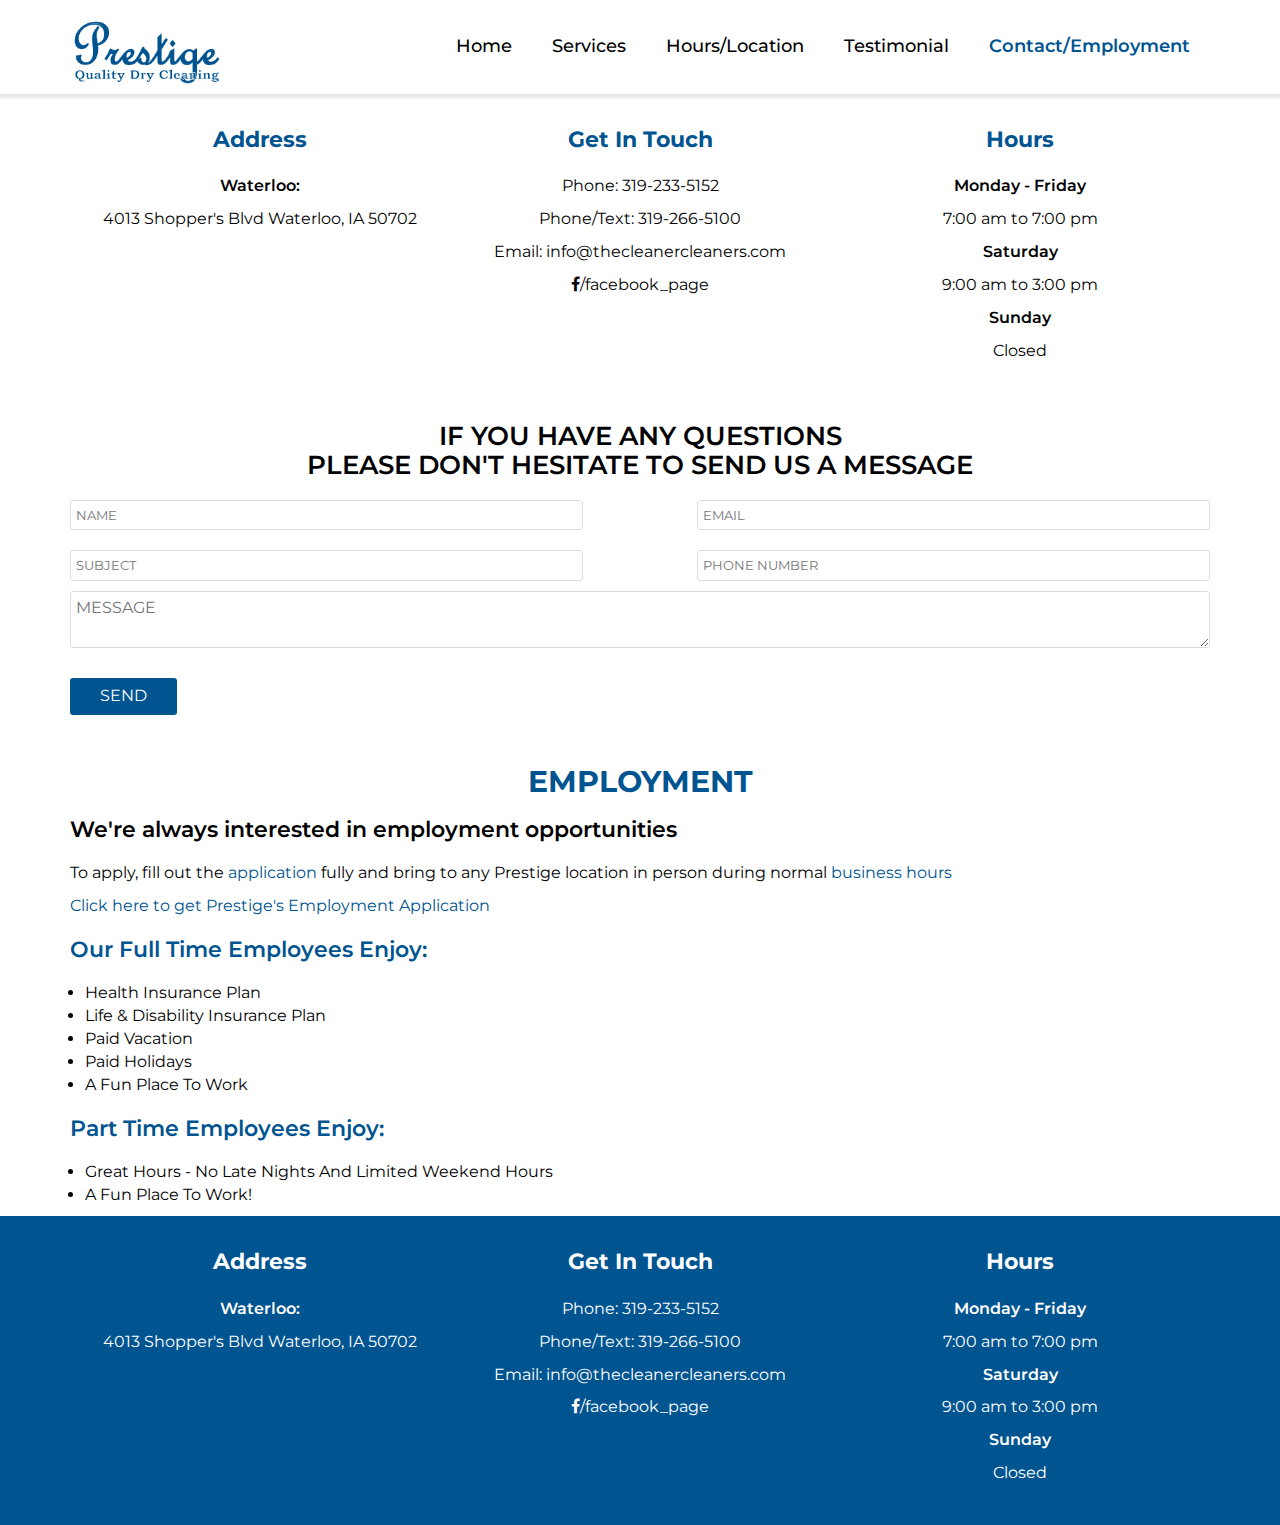
<file: contact.html>
<!DOCTYPE html>
<html lang="en">
<head>
    <meta charset="UTF-8">
    <meta name="viewport" content="width=device-width, initial-scale=1.0">
    <meta http-equiv="X-UA-Compatible" content="ie=edge">
    <title>Home | PrestigeQDC</title>

    <link rel="stylesheet" href="https://maxcdn.bootstrapcdn.com/bootstrap/3.3.7/css/bootstrap.min.css" integrity="sha384-BVYiiSIFeK1dGmJRAkycuHAHRg32OmUcww7on3RYdg4Va+PmSTsz/K68vbdEjh4u" crossorigin="anonymous">
    <link rel="stylesheet" href="https://stackpath.bootstrapcdn.com/font-awesome/4.7.0/css/font-awesome.min.css">
    <link rel="stylesheet" href="css/base_styles/global.css">
    <link rel="stylesheet" href="css/header.css">
    <link rel="stylesheet" href="css/index.css">
    <!--[if IE lt 9]>
        <script src="js/html5shiv.min.js"></script>
        <script src="js/respond.min.js"></script>
    <![endif]-->
</head>
<body>
    
    
    <header>
        <div class="container">
            <div class="custom_wrapper">
                <div class="logo_wrapper">
                    <a href="index.html" class="logo_link">
                        <img src="images/logo_new_modified.png" class="img-responsive" alt="Prestige QDC Logo">
                    </a>
                </div>
                <div class="nav_wrapper">
                    <div class="menu_wrapper">
                        <ul class="menu">
                            <li><a href="index.html">Home</a></li>
                            <li><a href="services.html">Services</a></li>
                            <li><a href="hours.html">Hours/Location</a></li>
                            <li><a href="testimonial.html">Testimonial</a></li>
                            <li class="active"><a href="contact.html">Contact/Employment</a></li>
                        </ul>
                    </div>
                </div>
                <div class="burger-slim"></div>
            </div>
        </div>
    </header>

    <div class="contact_section">
        <div class="container">
            <div class="col-xs-12 col-sm-6 col-md-4">
                <div class="first_col_contact">
                    <div class="footer_heading">Address</div>
                    <ul>
                        <li class="highlighted">Waterloo:</li>
                        <li>4013 Shopper's Blvd Waterloo, IA 50702</li>
                    </ul>
                </div>
            </div>
            <div class="col-xs-12 col-sm-6 col-md-4">
                <div class="second_col_contact">
                    <div class="footer_heading">Get In Touch</div>
                    <ul>
                        <li>Phone: <a href="tel:319-233-5152">319-233-5152</a></li>
                        <li>Phone/Text: <a href="tel:319-266-5100">319-266-5100</a></li>
                        <li class="email">Email: <a href="mailto:info@thecleanercleaners.com">info@thecleanercleaners.com</a></li>
                        <li><a href="https://www.facebook.com/Prestige-Quality-Dry-Cleaning-214073891945172/"><span class="fa fa-facebook"></span>/facebook_page</a></li>
                    </ul>
                </div>
            </div>
            <div class="col-xs-12 col-sm-12 col-md-4">
                <div class="third_col_contact">
                    <div class="footer_heading">Hours</div>
                    <ul>
                        <li class="highlighted">Monday - Friday</li>
                        <li>7:00 am to 7:00 pm</li>
                        <li class="highlighted">Saturday</li class="highlighted">
                        <li>9:00 am to 3:00 pm</li>
                        <li class="highlighted">Sunday</li class="highlighted">
                        <li>Closed</li>
                    </ul>
                </div>
            </div>
        </div>
    </div>

    <div class="form_section">
        <div class="container">
            <h3 class="centered_heading">If you have any questions <br> Please don't hesitate to send us a message</h3>
            <form action="">
                <div class="field_wrapper">
                    <input type="text" name="name" id="name" placeholder="NAME">
                    <input type="email" name="email" id="email" placeholder="EMAIL">
                </div>
                <div class="field_wrapper">
                    <input type="text" name="subject" id="subject" placeholder="SUBJECT">
                    <input type="text" name="phone_number" id="phone_number" placeholder="PHONE NUMBER">
                </div>
                <textarea name="message" id="message" placeholder="MESSAGE"></textarea>
                <input type="submit" name="submit" id="submit" value="SEND">
            </form>
        </div>
    </div>

    <div class="employment_section">
        <div class="container">
            <h2 class="heading">Employment</h2>
            <h3 class="sub_heading">We're always interested in employment opportunities</h3>
            <p class="employment_description">To apply, fill out the <a href="images/application.pdf">application</a> fully and bring to any Prestige location in person during normal <a href="hours.html">business hours</a></p>
            <a href="images/application.pdf" class="application_link">Click here to get Prestige's Employment Application</a>

            <h3 class="sub_heading colored">Our Full Time Employees Enjoy:</h3>
            <ul>
                <li>Health Insurance Plan</li>
                <li>Life & Disability Insurance Plan</li>
                <li>Paid Vacation</li>
                <li>Paid Holidays</li>
                <li>A Fun Place To Work</li>
            </ul>
            <h3 class="sub_heading colored">Part Time Employees Enjoy:</h3>
            <ul>
                <li>Great Hours - No Late Nights And Limited Weekend Hours</li>
                <li>A Fun Place To Work!</li>
            </ul>
        </div>
    </div>

    <footer>
        <div class="container">
            <div class="col-xs-12 col-sm-6 col-md-4">
                <div class="first_col_footer">
                    <div class="footer_heading">Address</div>
                    <ul>
                        <li class="highlighted">Waterloo:</li>
                        <li>4013 Shopper's Blvd Waterloo, IA 50702</li>
                    </ul>
                </div>
            </div>
            <div class="col-xs-12 col-sm-6 col-md-4">
                <div class="second_col_footer">
                    <div class="footer_heading">Get In Touch</div>
                    <ul>
                        <li>Phone: <a href="tel:319-233-5152">319-233-5152</a></li>
                        <li>Phone/Text: <a href="tel:319-266-5100">319-266-5100</a></li>
                        <li class="email">Email: <a href="mailto:info@thecleanercleaners.com">info@thecleanercleaners.com</a></li>
                        <li><a href="https://www.facebook.com/Prestige-Quality-Dry-Cleaning-214073891945172/"><span class="fa fa-facebook"></span>/facebook_page</a></li>
                    </ul>
                </div>
            </div>
            <div class="col-xs-12 col-sm-12 col-md-4">
                <div class="third_col_footer">
                    <div class="footer_heading">Hours</div>
                    <ul>
                        <li class="highlighted">Monday - Friday</li>
                        <li>7:00 am to 7:00 pm</li>
                        <li class="highlighted">Saturday</li class="highlighted">
                        <li>9:00 am to 3:00 pm</li>
                        <li class="highlighted">Sunday</li class="highlighted">
                        <li>Closed</li>
                    </ul>
                </div>
            </div>
        </div>
    </footer>

    <script src="https://code.jquery.com/jquery-3.4.1.min.js" integrity="sha256-CSXorXvZcTkaix6Yvo6HppcZGetbYMGWSFlBw8HfCJo=" crossorigin="anonymous"></script>
    <script src="https://maxcdn.bootstrapcdn.com/bootstrap/3.3.7/js/bootstrap.min.js" integrity="sha384-Tc5IQib027qvyjSMfHjOMaLkfuWVxZxUPnCJA7l2mCWNIpG9mGCD8wGNIcPD7Txa" crossorigin="anonymous"></script>
    <script src="js/header.js"></script>
    <script src="js/custom.js"></script>
    
</body>
</html>
</file>
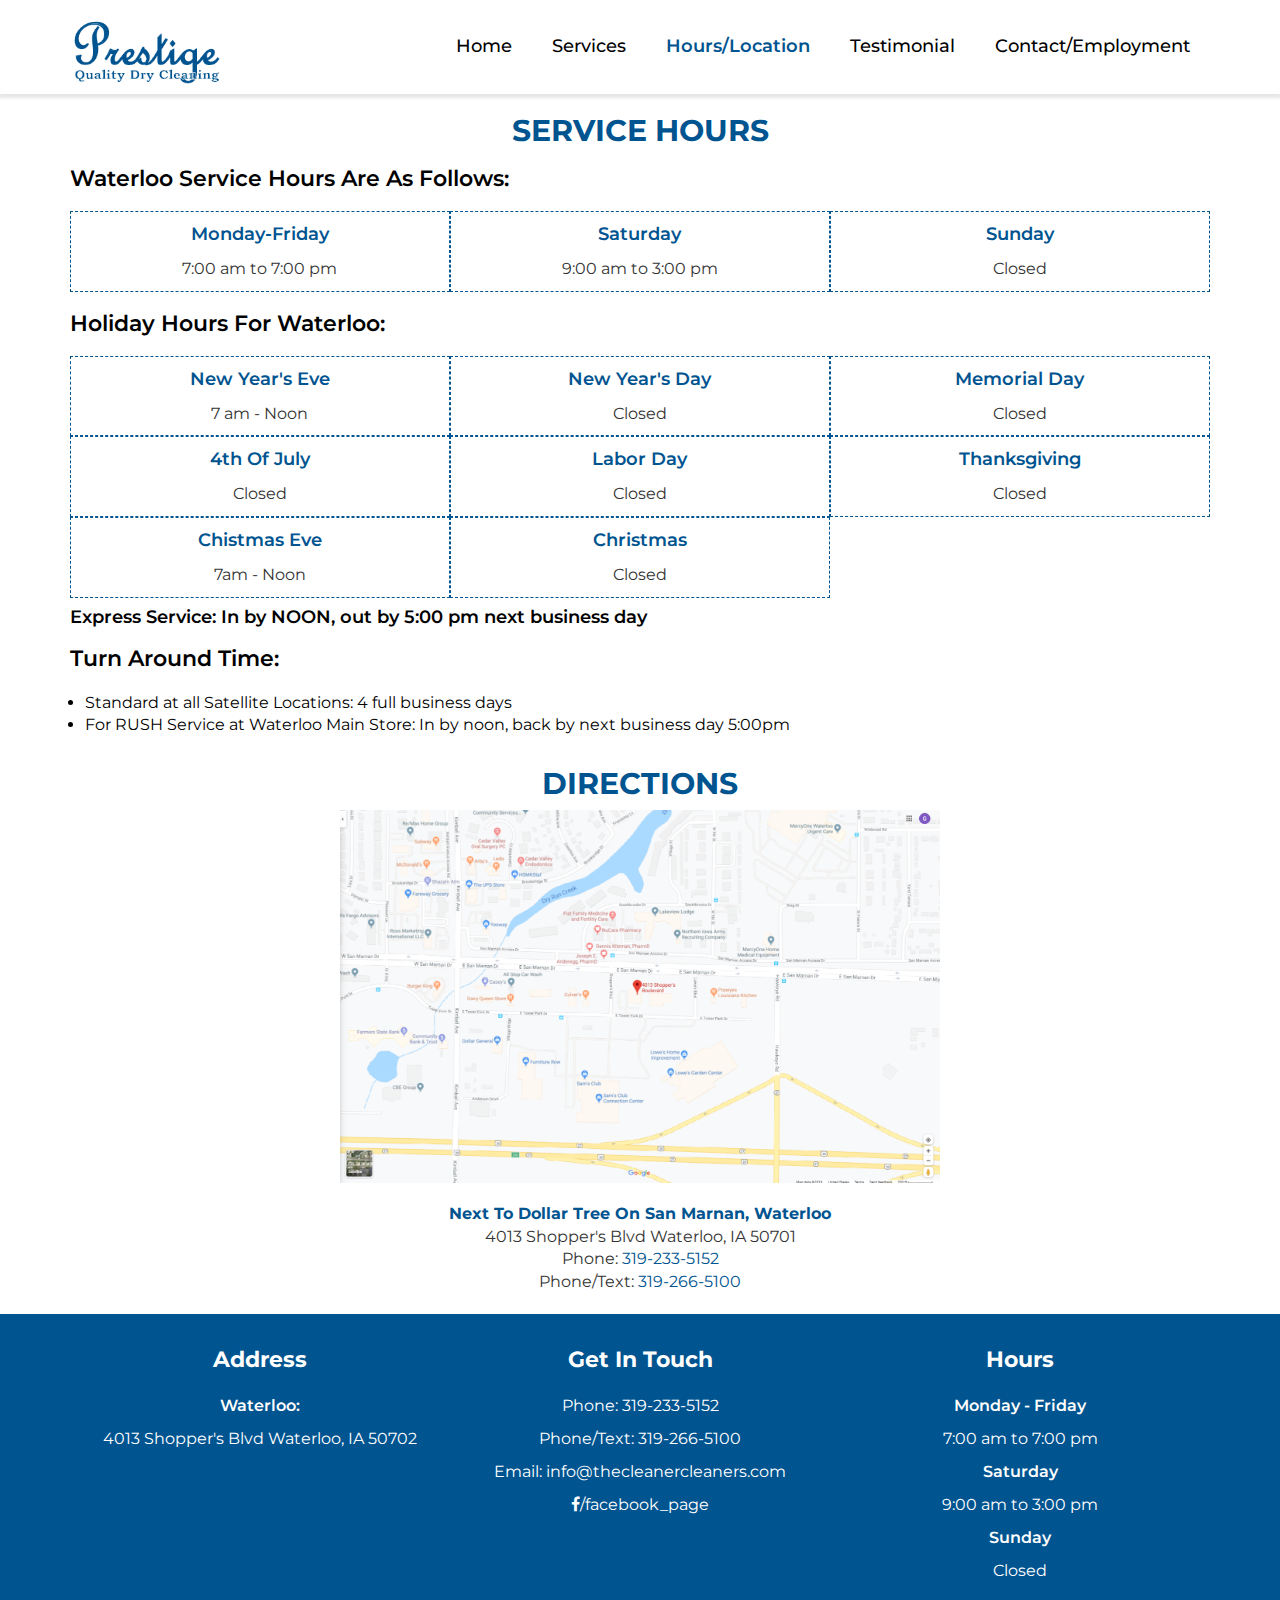
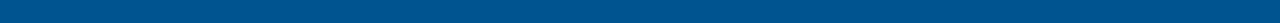
<file: hours.html>
<!DOCTYPE html>
<html lang="en">
<head>
    <meta charset="UTF-8">
    <meta name="viewport" content="width=device-width, initial-scale=1.0">
    <meta http-equiv="X-UA-Compatible" content="ie=edge">
    <title>Home | PrestigeQDC</title>

    <link rel="stylesheet" href="https://maxcdn.bootstrapcdn.com/bootstrap/3.3.7/css/bootstrap.min.css" integrity="sha384-BVYiiSIFeK1dGmJRAkycuHAHRg32OmUcww7on3RYdg4Va+PmSTsz/K68vbdEjh4u" crossorigin="anonymous">
    <link rel="stylesheet" href="https://stackpath.bootstrapcdn.com/font-awesome/4.7.0/css/font-awesome.min.css">
    <link rel="stylesheet" href="css/base_styles/global.css">
    <link rel="stylesheet" href="css/header.css">
    <link rel="stylesheet" href="css/index.css">
    <!--[if IE lt 9]>
        <script src="js/html5shiv.min.js"></script>
        <script src="js/respond.min.js"></script>
    <![endif]-->
</head>
<body>
    
    
    <header>
        <div class="container">
            <div class="custom_wrapper">
                <div class="logo_wrapper">
                    <a href="index.html" class="logo_link">
                        <img src="images/logo_new_modified.png" class="img-responsive" alt="Prestige QDC Logo">
                    </a>
                </div>
                <div class="nav_wrapper">
                    <div class="menu_wrapper">
                        <ul class="menu">
                            <li><a href="index.html">Home</a></li>
                            <li><a href="services.html">Services</a></li>
                            <li class="active"><a href="hours.html">Hours/Location</a></li>
                            <li><a href="testimonial.html">Testimonial</a></li>
                            <li><a href="contact.html">Contact/Employment</a></li>
                        </ul>
                    </div>
                </div>
                <div class="burger-slim"></div>
            </div>
        </div>
    </header>

    <section class="service_hours">
        <div class="container">
            <h2 class="heading">Service Hours</h2>
            <h3 class="sub_heading">Waterloo Service Hours Are As Follows:</h3>
            <div class="custom_wrapper">
                <div class="item hours_item">
                    <div class="day">Monday-Friday</div>
                    <div class="timing">7:00 am to 7:00 pm</div>
                </div>
                <div class="item hours_item">
                    <div class="day">Saturday</div>
                    <div class="timing">9:00 am to 3:00 pm</div>
                </div>
                <div class="item hours_item">
                    <div class="day">Sunday</div>
                    <div class="timing">Closed</div>
                </div>
            </div>
            <h3 class="sub_heading">Holiday Hours For Waterloo:</h3>
            <div class="custom_wrapper">
                <div class="item hours_item">
                    <div class="day">New Year's Eve</div>
                    <div class="timing">7 am - Noon</div>
                </div>
                <div class="item hours_item">
                    <div class="day">New Year's Day</div>
                    <div class="timing">Closed</div>
                </div>
                <div class="item hours_item">
                    <div class="day">Memorial Day</div>
                    <div class="timing">Closed</div>
                </div>
                <div class="item hours_item">
                    <div class="day">4th of July</div>
                    <div class="timing">Closed</div>
                </div>
                <div class="item hours_item">
                    <div class="day">Labor Day</div>
                    <div class="timing">Closed</div>
                </div>
                <div class="item hours_item">
                    <div class="day">Thanksgiving</div>
                    <div class="timing">Closed</div>
                </div>
                <div class="item hours_item">
                    <div class="day">Chistmas Eve</div>
                    <div class="timing">7am - Noon</div>
                </div>
                <div class="item hours_item">
                    <div class="day">Christmas</div>
                    <div class="timing">Closed</div>
                </div>
            </div>
            <h4>Express Service: In by NOON, out by 5:00 pm next business day</h4>
            <h3 class="sub_heading">Turn Around Time:</h3>
            <ul>
                <li>Standard at all Satellite Locations: 4 full business days</li>
                <li>For RUSH Service at Waterloo Main Store: In by noon, back by next business day 5:00pm</li>
            </ul>
        </div>
    </section>

    <section class="direction">
        <div class="container">
            <h2 class="heading">Directions</h2>
            <img src="images/location.png" class="img-responsive" alt="Waterloo Branch Image">
            <div class="direction_details">
                <div class="address_highlighted">next to Dollar Tree on San Marnan, Waterloo</div>
                <div class="address">4013 Shopper's Blvd Waterloo, IA 50701</div>
                <div class="phone">Phone: <a href="tel:3192335152">319-233-5152</a></div>
                <div class="phone">Phone/Text: <a href="tel:3192665100">319-266-5100</a></div>
            </div>
        </div>
    </section>

    <footer>
        <div class="container">
            <div class="col-xs-12 col-sm-6 col-md-4">
                <div class="first_col_footer">
                    <div class="footer_heading">Address</div>
                    <ul>
                        <li class="highlighted">Waterloo:</li>
                        <li>4013 Shopper's Blvd Waterloo, IA 50702</li>
                    </ul>
                </div>
            </div>
            <div class="col-xs-12 col-sm-6 col-md-4">
                <div class="second_col_footer">
                    <div class="footer_heading">Get In Touch</div>
                    <ul>
                        <li>Phone: <a href="tel:319-233-5152">319-233-5152</a></li>
                        <li>Phone/Text: <a href="tel:319-266-5100">319-266-5100</a></li>
                        <li class="email">Email: <a href="mailto:info@thecleanercleaners.com">info@thecleanercleaners.com</a></li>
                        <li><a href="https://www.facebook.com/Prestige-Quality-Dry-Cleaning-214073891945172/"><span class="fa fa-facebook"></span>/facebook_page</a></li>
                    </ul>
                </div>
            </div>
            <div class="col-xs-12 col-sm-12 col-md-4">
                <div class="third_col_footer">
                    <div class="footer_heading">Hours</div>
                    <ul>
                        <li class="highlighted">Monday - Friday</li>
                        <li>7:00 am to 7:00 pm</li>
                        <li class="highlighted">Saturday</li class="highlighted">
                        <li>9:00 am to 3:00 pm</li>
                        <li class="highlighted">Sunday</li class="highlighted">
                        <li>Closed</li>
                    </ul>
                </div>
            </div>
        </div>
    </footer>

    <script src="https://code.jquery.com/jquery-3.4.1.min.js" integrity="sha256-CSXorXvZcTkaix6Yvo6HppcZGetbYMGWSFlBw8HfCJo=" crossorigin="anonymous"></script>
    <script src="https://maxcdn.bootstrapcdn.com/bootstrap/3.3.7/js/bootstrap.min.js" integrity="sha384-Tc5IQib027qvyjSMfHjOMaLkfuWVxZxUPnCJA7l2mCWNIpG9mGCD8wGNIcPD7Txa" crossorigin="anonymous"></script>
    <script src="js/header.js"></script>
    <script src="js/custom.js"></script>
    
</body>
</html>
</file>
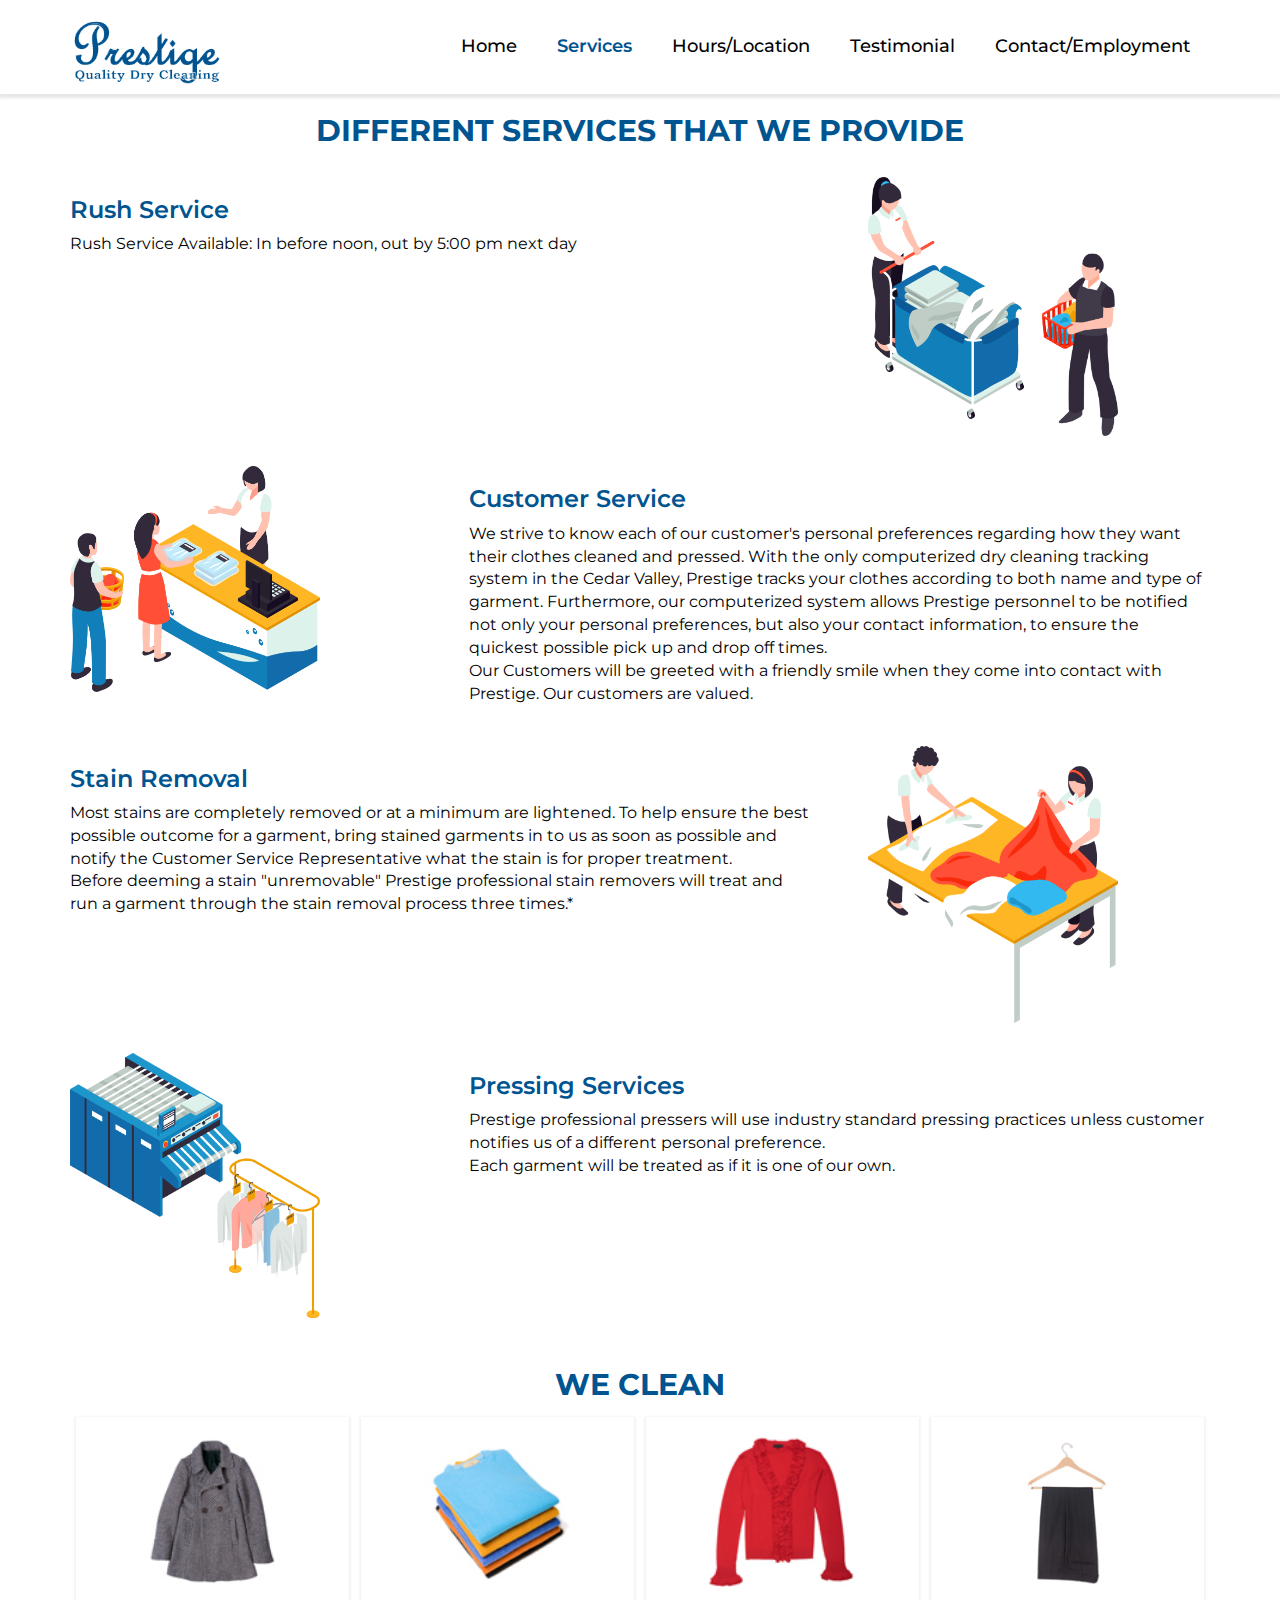
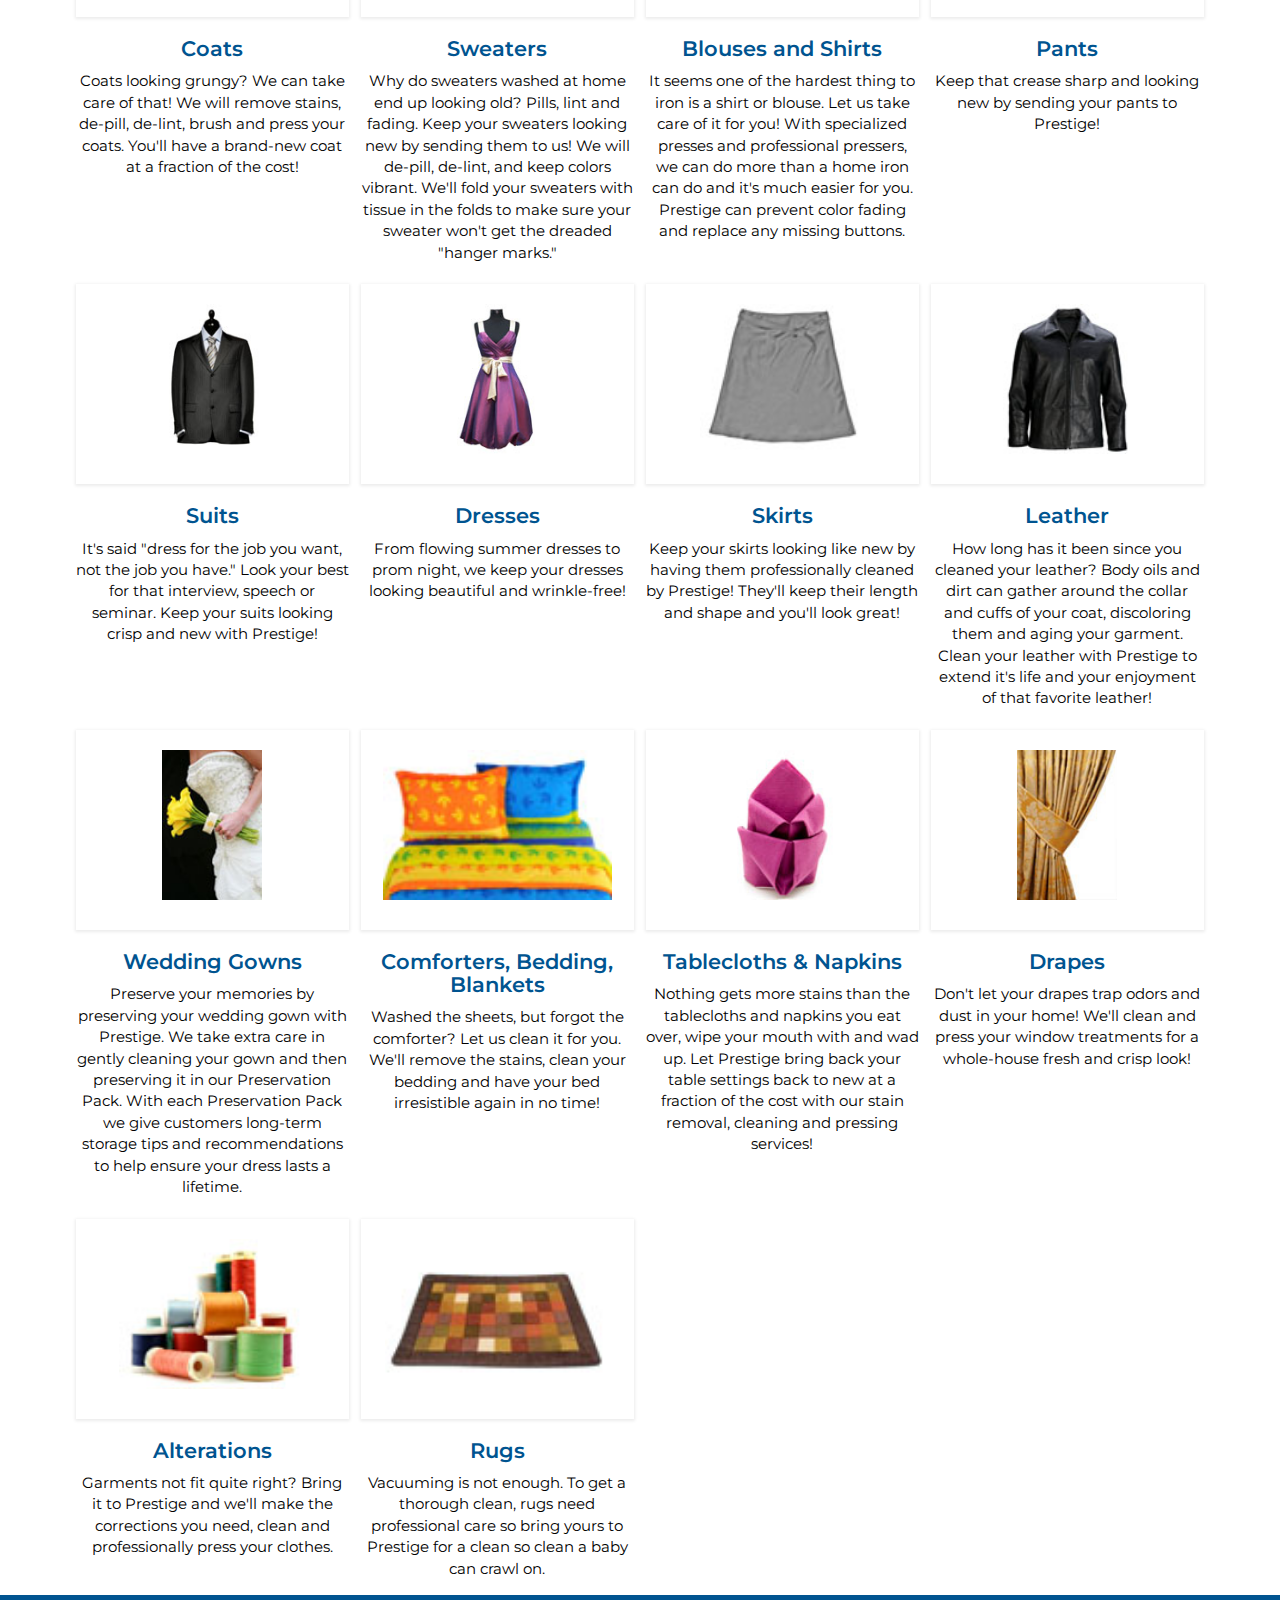
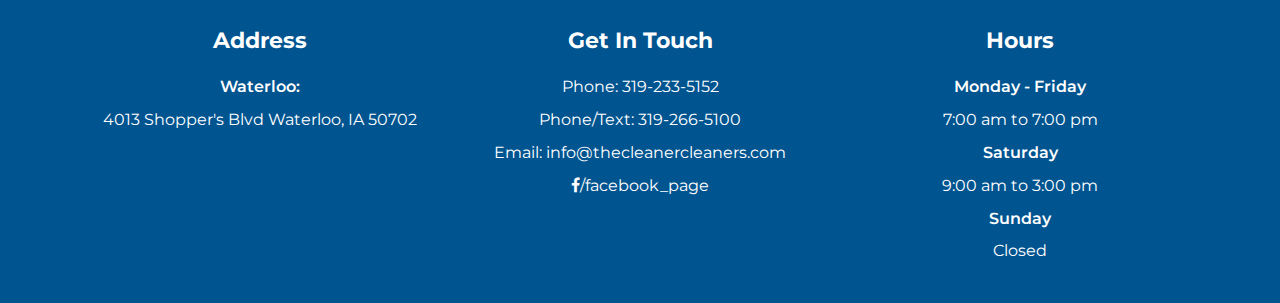
<file: services.html>
<!DOCTYPE html>
<html lang="en">
<head>
    <meta charset="UTF-8">
    <meta name="viewport" content="width=device-width, initial-scale=1.0">
    <meta http-equiv="X-UA-Compatible" content="ie=edge">
    <title>Home | PrestigeQDC</title>

    <link rel="stylesheet" href="https://maxcdn.bootstrapcdn.com/bootstrap/3.3.7/css/bootstrap.min.css" integrity="sha384-BVYiiSIFeK1dGmJRAkycuHAHRg32OmUcww7on3RYdg4Va+PmSTsz/K68vbdEjh4u" crossorigin="anonymous">
    <link rel="stylesheet" href="https://stackpath.bootstrapcdn.com/font-awesome/4.7.0/css/font-awesome.min.css">
    <link rel="stylesheet" href="css/base_styles/global.css">
    <link rel="stylesheet" href="css/header.css">
    <link rel="stylesheet" href="css/index.css">
    <!--[if IE lt 9]>
        <script src="js/html5shiv.min.js"></script>
        <script src="js/respond.min.js"></script>
    <![endif]-->
</head>
<body>
    
    
    <header>
        <div class="container">
            <div class="custom_wrapper">
                <div class="logo_wrapper">
                    <a href="index.html" class="logo_link">
                        <img src="images/logo_new_modified.png" class="img-responsive" alt="Prestige QDC Logo">
                    </a>
                </div>
                <div class="nav_wrapper">
                    <div class="menu_wrapper">
                        <ul class="menu">
                            <li><a href="index.html">Home</a></li>
                            <li class="active"><a href="services.html">Services</a></li>
                            <li><a href="hours.html">Hours/Location</a></li>
                            <li><a href="testimonial.html">Testimonial</a></li>
                            <li><a href="contact.html">Contact/Employment</a></li>
                        </ul>
                    </div>
                </div>
                <div class="burger-slim"></div>
            </div>
        </div>
    </header>

    <section class="services">
        <div class="container">
            <h2 class="heading">Different Services That We Provide</h2>
            <div class="custom_service_wrapper">
                <div class="custom_row">
                    <div class="item text_item">
                        <h3 class="service_heading">Rush Service</h3>
                        <p class="service_description">Rush Service Available: In before noon, out by 5:00 pm next day</p>
                    </div>
                    <div class="item img_item">
                        <img src="images/rush_service.png" class="img-responsive service_img" alt="Service Image">
                    </div>
                </div>
                <div class="custom_row">
                    <div class="item text_item">
                        <h3 class="service_heading">Customer Service</h3>
                        <p class="service_description">We strive to know each of our customer's personal preferences regarding how they want their clothes cleaned and pressed. With the only computerized dry cleaning tracking system in the Cedar Valley, Prestige tracks your clothes according to both name and type of garment. Furthermore, our computerized system allows Prestige personnel to be notified not only your personal preferences, but also your contact information, to ensure the quickest possible pick up and drop off times. <br>
                        Our Customers will be greeted with a friendly smile when they come into contact with Prestige. Our customers are valued.</p>
                    </div>
                    <div class="item img_item">
                        <img src="images/customer_service.png" class="img-responsive service_img" alt="Service Image">
                    </div>
                </div>
                <div class="custom_row">
                    <div class="item text_item">
                        <h3 class="service_heading">Stain Removal</h3>
                        <p class="service_description">Most stains are completely removed or at a minimum are lightened. To help ensure the best possible outcome for a garment, bring stained garments in to us as soon as possible and notify the Customer Service Representative what the stain is for proper treatment. <br>
                        Before deeming a stain "unremovable" Prestige professional stain removers will treat and run a garment through the stain removal process three times.*</p>
                    </div>
                    <div class="item img_item">
                        <img src="images/stain_removal.png" class="img-responsive service_img" alt="Service Image">
                    </div>
                </div>
                <div class="custom_row">
                    <div class="item text_item">
                        <h3 class="service_heading">Pressing Services</h3>
                        <p class="service_description">Prestige professional pressers will use industry standard pressing practices unless customer notifies us of a different personal preference. <br>
                        Each garment will be treated as if it is one of our own.</p>
                    </div>
                    <div class="item img_item">
                        <img src="images/pressing_service.png" class="img-responsive service_img" alt="Service Image">
                    </div>
                </div>
            </div>
        </div>
    </section>

    <section class="we_clean">
        <div class="container">
            <h2 class="heading">We Clean</h2>
            <div class="custom_clean_wrapper">
                <div class="custom_clean_row">
                    <div class="custom_clean_item">
                        <div class="img_wrapper">
                            <img src="images/coats.jpg" class="img-responsive we_clean_img" alt="Type of garment we clean">
                        </div>
                        <div class="clean_text_details">
                            <h3 class="clean_title">Coats</h3>
                            <p class="clean_description">Coats looking grungy? We can take care of that! We will remove stains, de-pill, de-lint, brush and press your coats. You'll have a brand-new coat at a fraction of the cost!</p>
                        </div>
                    </div>
                    <div class="custom_clean_item">
                        <div class="img_wrapper">
                            <img src="images/swaters.jpg" class="img-responsive we_clean_img" alt="Type of garment we clean">
                        </div>
                        <div class="clean_text_details">
                            <h3 class="clean_title">Sweaters</h3>
                            <p class="clean_description">Why do sweaters washed at home end up looking old? Pills, lint and fading. Keep your sweaters looking new by sending them to us! We will de-pill, de-lint, and keep colors vibrant. We'll fold your sweaters with tissue in the folds to make sure your sweater won't get the dreaded "hanger marks."</p>
                        </div>
                    </div>
                    <div class="custom_clean_item">
                        <div class="img_wrapper">
                            <img src="images/blouses_shirts.jpg" class="img-responsive we_clean_img" alt="Type of garment we clean">
                        </div>
                        <div class="clean_text_details">
                            <h3 class="clean_title">Blouses and Shirts</h3>
                            <p class="clean_description">It seems one of the hardest thing to iron is a shirt or blouse. Let us take care of it for you! With specialized presses and professional pressers, we can do more than a home iron can do and it's much easier for you. Prestige can prevent color fading and replace any missing buttons.</p>
                        </div>
                    </div>
                    <div class="custom_clean_item">
                        <div class="img_wrapper">
                            <img src="images/pants.jpg" class="img-responsive we_clean_img" alt="Type of garment we clean">
                        </div>
                        <div class="clean_text_details">
                            <h3 class="clean_title">Pants</h3>
                            <p class="clean_description">Keep that crease sharp and looking new by sending your pants to Prestige!</p>
                        </div>
                    </div>
                </div>

                <div class="custom_clean_row">
                    <div class="custom_clean_item">
                        <div class="img_wrapper">
                            <img src="images/suits.jpg" class="img-responsive we_clean_img" alt="Type of garment we clean">
                        </div>
                        <div class="clean_text_details">
                            <h3 class="clean_title">Suits</h3>
                            <p class="clean_description">It's said "dress for the job you want, not the job you have." Look your best for that interview, speech or seminar. Keep your suits looking crisp and new with Prestige!</p>
                        </div>
                    </div>
                    <div class="custom_clean_item">
                        <div class="img_wrapper">
                            <img src="images/dresses.jpg" class="img-responsive we_clean_img" alt="Type of garment we clean">
                        </div>
                        <div class="clean_text_details">
                            <h3 class="clean_title">Dresses</h3>
                            <p class="clean_description">From flowing summer dresses to prom night, we keep your dresses looking beautiful and wrinkle-free!</p>
                        </div>
                    </div>
                    <div class="custom_clean_item">
                        <div class="img_wrapper">
                            <img src="images/skirts.jpg" class="img-responsive we_clean_img" alt="Type of garment we clean">
                        </div>
                        <div class="clean_text_details">
                            <h3 class="clean_title">Skirts</h3>
                            <p class="clean_description">Keep your skirts looking like new by having them professionally cleaned by Prestige! They'll keep their length and shape and you'll look great!</p>
                        </div>
                    </div>
                    <div class="custom_clean_item">
                        <div class="img_wrapper">
                            <img src="images/leather.jpg" class="img-responsive we_clean_img" alt="Type of garment we clean">
                        </div>
                        <div class="clean_text_details">
                            <h3 class="clean_title">Leather</h3>
                            <p class="clean_description">How long has it been since you cleaned your leather? Body oils and dirt can gather around the collar and cuffs of your coat, discoloring them and aging your garment. Clean your leather with Prestige to extend it's life and your enjoyment of that favorite leather!</p>
                        </div>
                    </div>
                </div>

                <div class="custom_clean_row">
                    <div class="custom_clean_item">
                        <div class="img_wrapper">
                            <img src="images/wedding_growns.jpg" class="img-responsive we_clean_img" alt="Type of garment we clean">
                        </div>
                        <div class="clean_text_details">
                            <h3 class="clean_title">Wedding Gowns</h3>
                            <p class="clean_description">Preserve your memories by preserving your wedding gown with Prestige. We take extra care in gently cleaning your gown and then preserving it in our Preservation Pack. With each Preservation Pack we give customers long-term storage tips and recommendations to help ensure your dress lasts a lifetime.</p>
                        </div>
                    </div>
                    <div class="custom_clean_item">
                        <div class="img_wrapper">
                            <img src="images/bedding_blankets.jpg" class="img-responsive we_clean_img" alt="Type of garment we clean">
                        </div>
                        <div class="clean_text_details">
                            <h3 class="clean_title">Comforters, Bedding, Blankets</h3>
                            <p class="clean_description">Washed the sheets, but forgot the comforter? Let us clean it for you. We'll remove the stains, clean your bedding and have your bed irresistible again in no time!</p>
                        </div>
                    </div>
                    <div class="custom_clean_item">
                        <div class="img_wrapper">
                            <img src="images/tablechoths.jpg" class="img-responsive we_clean_img" alt="Type of garment we clean">
                        </div>
                        <div class="clean_text_details">
                            <h3 class="clean_title">Tablecloths & Napkins</h3>
                            <p class="clean_description">Nothing gets more stains than the tablecloths and napkins you eat over, wipe your mouth with and wad up. Let Prestige bring back your table settings back to new at a fraction of the cost with our stain removal, cleaning and pressing services!</p>
                        </div>
                    </div>
                    <div class="custom_clean_item">
                        <div class="img_wrapper">
                            <img src="images/drapes.jpg" class="img-responsive we_clean_img" alt="Type of garment we clean">
                        </div>
                        <div class="clean_text_details">
                            <h3 class="clean_title">Drapes</h3>
                            <p class="clean_description">Don't let your drapes trap odors and dust in your home! We'll clean and press your window treatments for a whole-house fresh and crisp look!</p>
                        </div>
                    </div>
                </div>

                <div class="custom_clean_row">
                    <div class="custom_clean_item">
                        <div class="img_wrapper">
                            <img src="images/alterations.jpg" class="img-responsive we_clean_img" alt="Type of garment we clean">
                        </div>
                        <div class="clean_text_details">
                            <h3 class="clean_title">Alterations</h3>
                            <p class="clean_description">Garments not fit quite right? Bring it to Prestige and we'll make the corrections you need, clean and professionally press your clothes.</p>
                        </div>
                    </div>
                    <div class="custom_clean_item">
                        <div class="img_wrapper">
                            <img src="images/rugs.jpg" class="img-responsive we_clean_img" alt="Type of garment we clean">
                        </div>
                        <div class="clean_text_details">
                            <h3 class="clean_title">Rugs</h3>
                            <p class="clean_description">Vacuuming is not enough. To get a thorough clean, rugs need professional care so bring yours to Prestige for a clean so clean a baby can crawl on.</p>
                        </div>
                    </div>
                </div>

            </div>
        </div>
    </section>

    <footer>
        <div class="container">
            <div class="col-xs-12 col-sm-6 col-md-4">
                <div class="first_col_footer">
                    <div class="footer_heading">Address</div>
                    <ul>
                        <li class="highlighted">Waterloo:</li>
                        <li>4013 Shopper's Blvd Waterloo, IA 50702</li>
                    </ul>
                </div>
            </div>
            <div class="col-xs-12 col-sm-6 col-md-4">
                <div class="second_col_footer">
                    <div class="footer_heading">Get In Touch</div>
                    <ul>
                        <li>Phone: <a href="tel:319-233-5152">319-233-5152</a></li>
                        <li>Phone/Text: <a href="tel:319-266-5100">319-266-5100</a></li>
                        <li class="email">Email: <a href="mailto:info@thecleanercleaners.com">info@thecleanercleaners.com</a></li>
                        <li><a href="https://www.facebook.com/Prestige-Quality-Dry-Cleaning-214073891945172/"><span class="fa fa-facebook"></span>/facebook_page</a></li>
                    </ul>
                </div>
            </div>
            <div class="col-xs-12 col-sm-12 col-md-4">
                <div class="third_col_footer">
                    <div class="footer_heading">Hours</div>
                    <ul>
                        <li class="highlighted">Monday - Friday</li>
                        <li>7:00 am to 7:00 pm</li>
                        <li class="highlighted">Saturday</li class="highlighted">
                        <li>9:00 am to 3:00 pm</li>
                        <li class="highlighted">Sunday</li class="highlighted">
                        <li>Closed</li>
                    </ul>
                </div>
            </div>
        </div>
    </footer>

    <script src="https://code.jquery.com/jquery-3.4.1.min.js" integrity="sha256-CSXorXvZcTkaix6Yvo6HppcZGetbYMGWSFlBw8HfCJo=" crossorigin="anonymous"></script>
    <script src="https://maxcdn.bootstrapcdn.com/bootstrap/3.3.7/js/bootstrap.min.js" integrity="sha384-Tc5IQib027qvyjSMfHjOMaLkfuWVxZxUPnCJA7l2mCWNIpG9mGCD8wGNIcPD7Txa" crossorigin="anonymous"></script>
    <script src="js/header.js"></script>
    <script src="js/custom.js"></script>
    
</body>
</html>
</file>
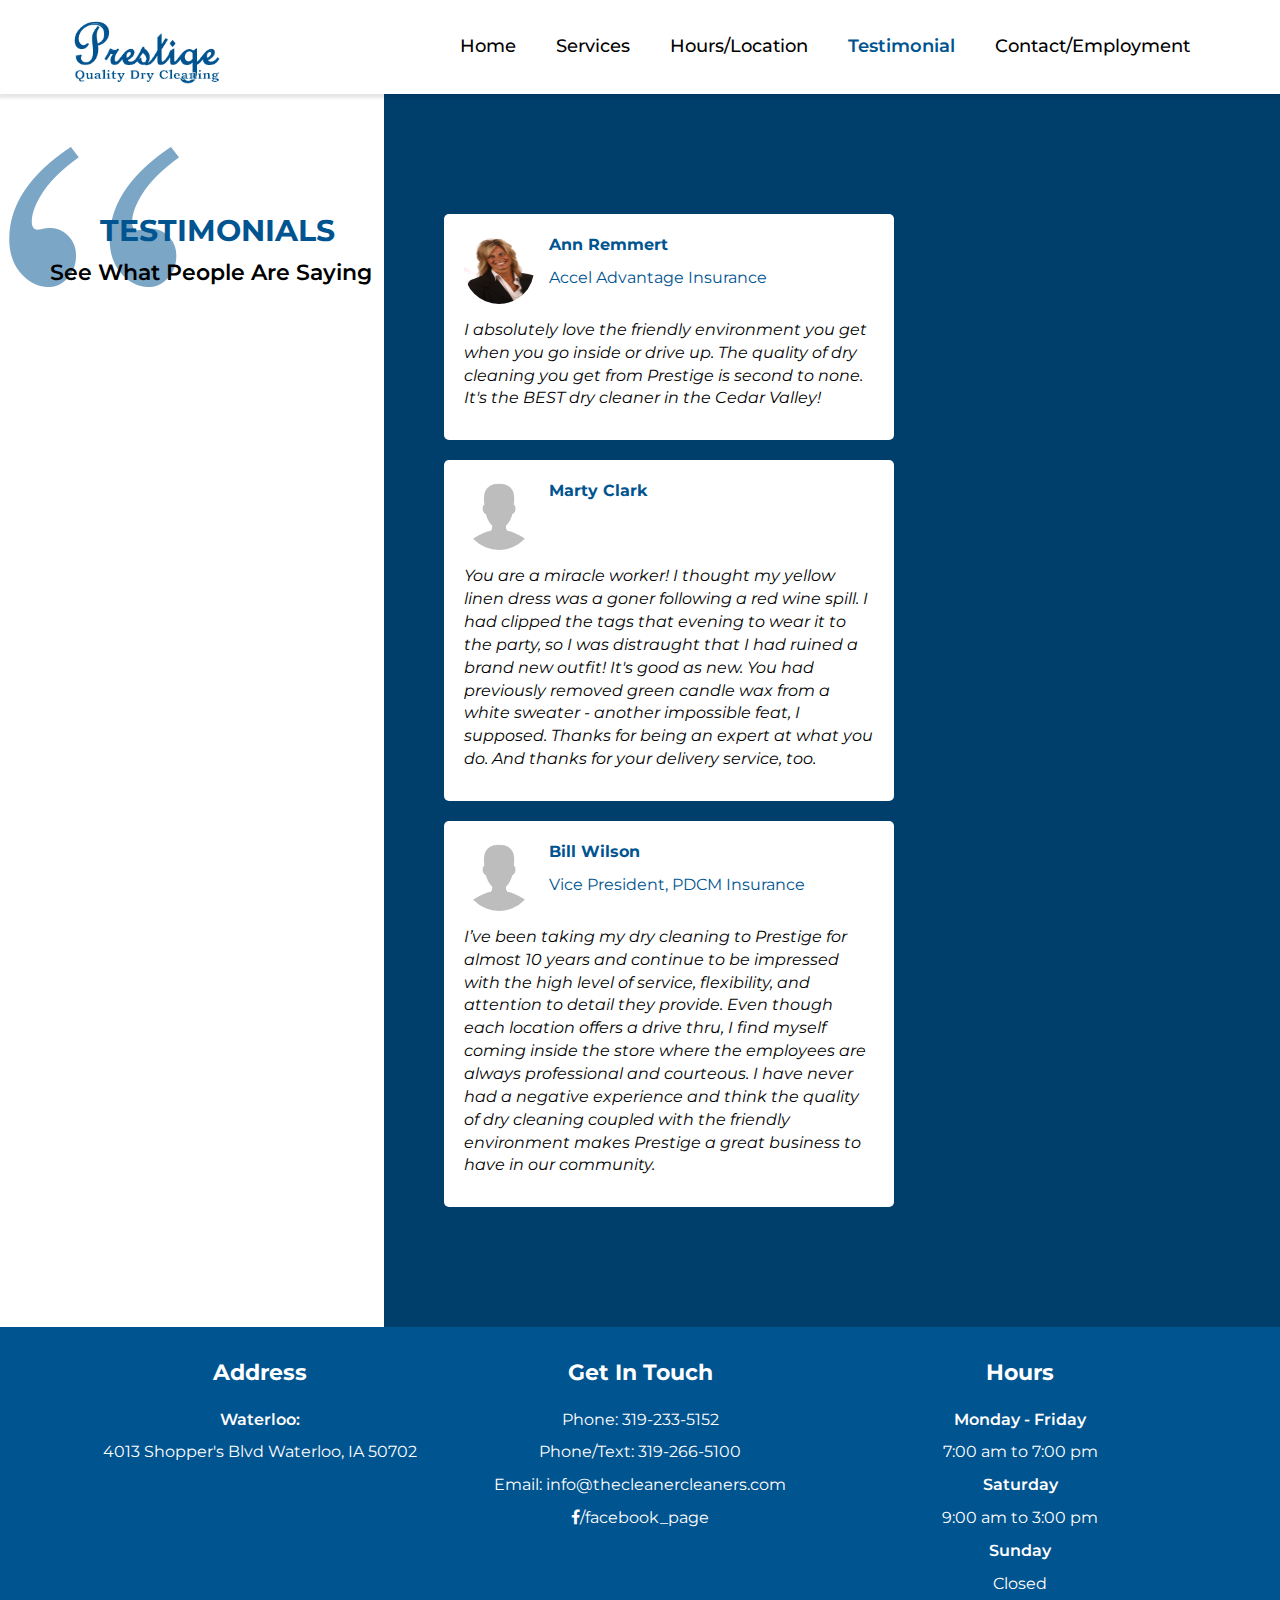
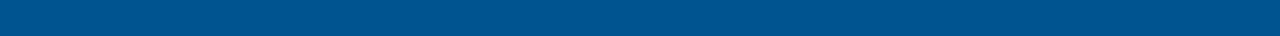
<file: testimonial.html>
<!DOCTYPE html>
<html lang="en">
<head>
    <meta charset="UTF-8">
    <meta name="viewport" content="width=device-width, initial-scale=1.0">
    <meta http-equiv="X-UA-Compatible" content="ie=edge">
    <title>Home | PrestigeQDC</title>

    <link rel="stylesheet" href="https://maxcdn.bootstrapcdn.com/bootstrap/3.3.7/css/bootstrap.min.css" integrity="sha384-BVYiiSIFeK1dGmJRAkycuHAHRg32OmUcww7on3RYdg4Va+PmSTsz/K68vbdEjh4u" crossorigin="anonymous">
    <link rel="stylesheet" href="https://stackpath.bootstrapcdn.com/font-awesome/4.7.0/css/font-awesome.min.css">
    <link rel="stylesheet" href="css/base_styles/global.css">
    <link rel="stylesheet" href="css/owl.carousel.min.css">
    <link rel="stylesheet" href="css/header.css">
    <link rel="stylesheet" href="css/index.css">
    <!--[if IE lt 9]>
        <script src="js/html5shiv.min.js"></script>
        <script src="js/respond.min.js"></script>
    <![endif]-->
</head>
<body>
    
    
    <header>
        <div class="container">
            <div class="custom_wrapper">
                <div class="logo_wrapper">
                    <a href="index.html" class="logo_link">
                        <img src="images/logo_new_modified.png" class="img-responsive" alt="Prestige QDC Logo">
                    </a>
                </div>
                <div class="nav_wrapper">
                    <div class="menu_wrapper">
                        <ul class="menu">
                            <li><a href="index.html">Home</a></li>
                            <li><a href="services.html">Services</a></li>
                            <li><a href="hours.html">Hours/Location</a></li>
                            <li class="active"><a href="testimonial.html">Testimonial</a></li>
                            <li><a href="contact.html">Contact/Employment</a></li>
                        </ul>
                    </div>
                </div>
                <div class="burger-slim"></div>
            </div>
        </div>
    </header>

    <section class="testimonial_section">
        <div class="item_wrapper">
            <div class="item header">
                <h2 class="heading">TESTIMONIALS</h2>
                <p class="sub_heading">See What People Are Saying</p>
            </div>
            <div class="item content">
                <div class="testimonials_wrapper">
                    <div class="testimonial">
                        <div class="testimonial_header">
                            <div class="img_wrapper">
                                <img src="images/ann-remmert-internet.jpg" class="img-responsive" alt="testimonial user image">
                            </div>
                            <div class="user_info_wrapper">
                                <div class="user_name">Ann Remmert</div>
                                <div class="user_designation">Accel Advantage Insurance</div>
                            </div>
                        </div>
                        <div class="testimonial_body">
                            <p>I absolutely love the friendly environment you get when you go inside or drive up. The quality of dry cleaning you get from Prestige is second to none. It's the BEST dry cleaner in the Cedar Valley!</p>
                        </div>
                    </div>
                    <div class="testimonial">
                        <div class="testimonial_header">
                            <div class="img_wrapper">
                                <img src="images/user_generic.png" class="img-responsive" alt="testimonial user image">
                            </div>
                            <div class="user_info_wrapper">
                                <div class="user_name">Marty Clark</div>
                                <div class="user_designation"></div>
                            </div>
                        </div>
                        <div class="testimonial_body">
                            <p>You are a miracle worker! I thought my yellow linen dress was a goner following a red wine spill. I had clipped the tags that evening to wear it to the party, so I was distraught that I had ruined a brand new outfit! It's good as new. You had previously removed green candle wax from a white sweater - another impossible feat, I supposed. Thanks for being an expert at what you do. And thanks for your delivery service, too.</p>
                        </div>
                    </div>
                    <div class="testimonial">
                        <div class="testimonial_header">
                            <div class="img_wrapper">
                                <img src="images/user_generic.png" class="img-responsive" alt="testimonial user image">
                            </div>
                            <div class="user_info_wrapper">
                                <div class="user_name">Bill Wilson</div>
                                <div class="user_designation">Vice President, PDCM Insurance</div>
                            </div>
                        </div>
                        <div class="testimonial_body">
                            <p>I’ve been taking my dry cleaning to Prestige for almost 10 years and continue to be impressed with the high level of service, flexibility, and attention to detail they provide.  Even though each location offers a drive thru, I find myself coming  inside the store where the employees are always professional  and courteous.  I have never had a negative experience and think the quality of dry cleaning  coupled with the friendly environment makes Prestige a great business to have in our community.</p>
                        </div>
                    </div>
                </div>
            </div>
        </div>
    </section>

    <footer>
        <div class="container">
            <div class="col-xs-12 col-sm-6 col-md-4">
                <div class="first_col_footer">
                    <div class="footer_heading">Address</div>
                    <ul>
                        <li class="highlighted">Waterloo:</li>
                        <li>4013 Shopper's Blvd Waterloo, IA 50702</li>
                    </ul>
                </div>
            </div>
            <div class="col-xs-12 col-sm-6 col-md-4">
                <div class="second_col_footer">
                    <div class="footer_heading">Get In Touch</div>
                    <ul>
                        <li>Phone: <a href="tel:319-233-5152">319-233-5152</a></li>
                        <li>Phone/Text: <a href="tel:319-266-5100">319-266-5100</a></li>
                        <li class="email">Email: <a href="mailto:info@thecleanercleaners.com">info@thecleanercleaners.com</a></li>
                        <li><a href="https://www.facebook.com/Prestige-Quality-Dry-Cleaning-214073891945172/"><span class="fa fa-facebook"></span>/facebook_page</a></li>
                    </ul>
                </div>
            </div>
            <div class="col-xs-12 col-sm-12 col-md-4">
                <div class="third_col_footer">
                    <div class="footer_heading">Hours</div>
                    <ul>
                        <li class="highlighted">Monday - Friday</li>
                        <li>7:00 am to 7:00 pm</li>
                        <li class="highlighted">Saturday</li class="highlighted">
                        <li>9:00 am to 3:00 pm</li>
                        <li class="highlighted">Sunday</li class="highlighted">
                        <li>Closed</li>
                    </ul>
                </div>
            </div>
        </div>
    </footer>

    <script src="https://code.jquery.com/jquery-3.4.1.min.js" integrity="sha256-CSXorXvZcTkaix6Yvo6HppcZGetbYMGWSFlBw8HfCJo=" crossorigin="anonymous"></script>
    <script src="https://maxcdn.bootstrapcdn.com/bootstrap/3.3.7/js/bootstrap.min.js" integrity="sha384-Tc5IQib027qvyjSMfHjOMaLkfuWVxZxUPnCJA7l2mCWNIpG9mGCD8wGNIcPD7Txa" crossorigin="anonymous"></script>
    <script src="js/owl.carousel.min.js"></script>
    <script src="js/header.js"></script>
    <script src="js/custom.js"></script>
    
</body>
</html>
</file>
<file: css/base_styles/global.css>
@import url("https://fonts.googleapis.com/css?family=Montserrat:400,600,700&display=swap");
* {
  margin: 0;
  padding: 0;
  -webkit-box-sizing: border-box;
          box-sizing: border-box; }

html {
  font-size: 16px; }

body {
  font-family: "Montserrat", sans-serif;
  font-weight: normal;
  font-size: 16px; }

.custom_container {
  width: 100%;
  padding: 0 20px;
  margin: 0 auto; }
  @media (min-width: 3500px) {
    .custom_container {
      max-width: 90%; } }
  @media (max-width: 3500px) {
    .custom_container {
      max-width: 3000px; } }
  @media (max-width: 3000px) {
    .custom_container {
      max-width: 2700px; } }
  @media (max-width: 2550px) {
    .custom_container {
      max-width: 2100px; } }
  @media (max-width: 1920px) {
    .custom_container {
      max-width: 1600px; } }
  @media (max-width: 1600px) {
    .custom_container {
      max-width: 1300px; } }
  @media (max-width: 1200px) {
    .custom_container {
      max-width: 1070px; } }
  @media (max-width: 992px) {
    .custom_container {
      max-width: 850px; } }
  @media (max-width: 767.98px) {
    .custom_container {
      max-width: 650px; } }
  @media (max-width: 575.98px) {
    .custom_container {
      max-width: 100%; } }

.heading {
  font-family: "Montserrat", sans-serif;
  font-weight: bold;
  width: 100%;
  font-size: 30px;
  margin-bottom: 30px 0;
  color: #005490;
  text-align: center;
  text-transform: uppercase; }

p,
h1,
h2,
h3,
h4,
h5,
h6 {
  color: black; }

h1,
h2,
h3,
h4,
h5,
h6 {
  font-weight: 600; }

a {
  color: #005490; }
  a:hover {
    color: #004577; }

.sub_heading {
  font-family: "Montserrat", sans-serif;
  font-weight: 600;
  width: 100%;
  font-size: 22px;
  margin-bottom: 20px; }

.colored {
  color: #005490; }

.centered_heading {
  text-align: center;
  font-size: 26px;
  text-transform: uppercase; }

.center {
  text-align: center; }

.left {
  text-align: left; }

.btn_transparent, .btn_filled {
  display: inline-block;
  text-decoration: none;
  background-color: transparent;
  color: white;
  padding: 15px 45px;
  border: 2px solid white;
  border-radius: 40px;
  font-size: 16px;
  font-weight: 500; }

.btn_wrapper {
  display: -webkit-box;
  display: -ms-flexbox;
  display: flex;
  -webkit-box-align: center;
      -ms-flex-align: center;
          align-items: center;
  margin-top: 50px; }

.btn_filled {
  background-color: #005490;
  border-color: transparent; }

.cf:before,
.cf:after {
  content: " ";
  display: table; }

.cf:after {
  clear: both; }

.cf {
  *zoom: 1; }
</file>
<file: css/header.css>
@import url("https://fonts.googleapis.com/css?family=Montserrat:400,600,700&display=swap");
header {
  position: relative;
  -webkit-box-shadow: 0 3px 3px 1px rgba(0, 0, 0, 0.1);
          box-shadow: 0 3px 3px 1px rgba(0, 0, 0, 0.1); }
  header .custom_wrapper {
    display: -webkit-box;
    display: -ms-flexbox;
    display: flex;
    -webkit-box-pack: justify;
        -ms-flex-pack: justify;
            justify-content: space-between;
    -webkit-box-align: center;
        -ms-flex-align: center;
            align-items: center;
    padding: 10px 0; }
  header .logo_wrapper {
    padding-top: 0px; }
    header .logo_wrapper a {
      text-decoration: none; }
      header .logo_wrapper a img {
        max-width: 150px; }
  header .nav_wrapper ul {
    list-style-type: none;
    display: -webkit-box;
    display: -ms-flexbox;
    display: flex;
    margin-top: 10px; }
    header .nav_wrapper ul li {
      margin: 0 20px;
      font-size: 18px;
      font-weight: 300; }
      header .nav_wrapper ul li a {
        display: block;
        color: black;
        text-decoration: none;
        font-weight: 500; }
        header .nav_wrapper ul li a:hover {
          color: #005490; }
      header .nav_wrapper ul li.active a {
        color: #005490;
        font-weight: 600; }
  @media (max-width: 1200px) {
    header .nav_wrapper ul {
      -webkit-box-pack: justify;
          -ms-flex-pack: justify;
              justify-content: space-between; }
      header .nav_wrapper ul li {
        font-size: 18px; } }
  @media (max-width: 992px) {
    header .nav_wrapper ul {
      display: none;
      -webkit-box-orient: vertical;
      -webkit-box-direction: normal;
          -ms-flex-flow: column nowrap;
              flex-flow: column nowrap;
      position: absolute;
      left: 0;
      margin-top: 0;
      z-index: 100;
      top: 90px;
      margin-top: 0;
      -webkit-box-pack: start;
          -ms-flex-pack: start;
              justify-content: flex-start;
      -webkit-box-align: start;
          -ms-flex-align: start;
              align-items: flex-start;
      background-color: white;
      -webkit-box-shadow: 0 0 3px 1px rgba(0, 0, 0, 0.1);
              box-shadow: 0 0 3px 1px rgba(0, 0, 0, 0.1);
      width: 100%;
      -webkit-transition: all .3s ease-in-out;
      transition: all .3s ease-in-out; }
      header .nav_wrapper ul li {
        font-size: 18px;
        margin: 0;
        width: 100%;
        border-bottom: 1px solid #eee; }
        header .nav_wrapper ul li a {
          display: block;
          width: 100%;
          padding: 10px 20px;
          -webkit-transition: all .3s ease-in-out;
          transition: all .3s ease-in-out;
          color: #005490; }
          header .nav_wrapper ul li a:hover {
            background-color: transparent;
            color: #005490; }
        header .nav_wrapper ul li:first-of-type a {
          border-top: 0; }
        header .nav_wrapper ul li:last-of-type a {
          border-bottom: 0; }
        header .nav_wrapper ul li.active a {
          color: #005490; } }

.burger-slim {
  background: transparent;
  position: absolute;
  right: 50px;
  top: 40px;
  height: 20px;
  width: 15px;
  cursor: pointer;
  display: none;
  z-index: 10;
  -webkit-transition: all .3s ease-in-out;
  transition: all .3s ease-in-out; }
  @media (max-width: 992px) {
    .burger-slim {
      display: block; } }

.burger-slim:before, .burger-slim:after {
  background: black;
  -webkit-backface-visibility: hidden;
          backface-visibility: hidden;
  content: "";
  height: 2px;
  left: 0;
  -webkit-transition: 0.75s;
  transition: 0.75s;
  width: 20px; }

.burger-slim:before {
  -webkit-box-shadow: black 0 5.5px 0 0;
          box-shadow: black 0 5.5px 0 0;
  position: absolute;
  top: 0; }

.burger-slim:after {
  position: absolute;
  top: calc(100% - 9px); }

.burger-slim.active:before {
  -webkit-box-shadow: transparent 0 0 0 0;
          box-shadow: transparent 0 0 0 0;
  top: 50%;
  -webkit-transform: rotate(225deg);
          transform: rotate(225deg); }

.burger-slim.active:after {
  top: 50%;
  -webkit-transform: rotate(315deg);
          transform: rotate(315deg); }
</file>
<file: css/index.css>
@import url("https://fonts.googleapis.com/css?family=Montserrat:400,600,700&display=swap");
.service_hours .custom_wrapper {
  display: -webkit-box;
  display: -ms-flexbox;
  display: flex;
  -webkit-box-pack: start;
      -ms-flex-pack: start;
          justify-content: flex-start;
  -webkit-box-orient: horizontal;
  -webkit-box-direction: normal;
      -ms-flex-direction: row;
          flex-direction: row;
  -ms-flex-wrap: wrap;
      flex-wrap: wrap; }
  .service_hours .custom_wrapper .hours_item {
    width: 33.33%;
    border: 1px dashed #005490;
    text-align: center;
    padding: 10px; }
    .service_hours .custom_wrapper .hours_item .day {
      font-weight: 600;
      color: #005490;
      text-transform: capitalize;
      margin-bottom: 10px;
      font-size: 18px; }
  @media (max-width: 700px) {
    .service_hours .custom_wrapper {
      -webkit-box-orient: vertical;
      -webkit-box-direction: normal;
          -ms-flex-direction: column;
              flex-direction: column; }
      .service_hours .custom_wrapper .hours_item {
        width: 100%; } }

.service_hours ul li {
  color: black;
  margin-left: 15px; }

.direction {
  margin-bottom: 20px; }
  .direction img {
    width: 100%;
    max-width: 600px;
    margin: 0 auto; }
  .direction .direction_details {
    max-width: 600px;
    margin: 0 auto;
    text-align: center; }
    .direction .direction_details .address_highlighted {
      text-transform: capitalize;
      color: #005490;
      font-weight: bold;
      margin-top: 20px; }

.services .custom_service_wrapper .custom_row {
  display: -webkit-box;
  display: -ms-flexbox;
  display: flex;
  -webkit-box-pack: justify;
      -ms-flex-pack: justify;
          justify-content: space-between;
  -webkit-box-orient: horizontal;
  -webkit-box-direction: normal;
      -ms-flex-flow: row nowrap;
          flex-flow: row nowrap;
  margin: 30px 0; }
  .services .custom_service_wrapper .custom_row .text_item {
    width: 65%; }
    .services .custom_service_wrapper .custom_row .text_item .service_heading {
      color: #005490; }
  .services .custom_service_wrapper .custom_row .img_item {
    width: 30%; }
    .services .custom_service_wrapper .custom_row .img_item img {
      max-width: 250px; }
  .services .custom_service_wrapper .custom_row:nth-of-type(even) .text_item {
    -webkit-box-ordinal-group: 3;
        -ms-flex-order: 2;
            order: 2; }
  @media (max-width: 767.98px) {
    .services .custom_service_wrapper .custom_row {
      -webkit-box-orient: vertical;
      -webkit-box-direction: normal;
          -ms-flex-flow: column nowrap;
              flex-flow: column nowrap; }
      .services .custom_service_wrapper .custom_row .text_item,
      .services .custom_service_wrapper .custom_row .img_item {
        width: 100%; }
      .services .custom_service_wrapper .custom_row .img_item img {
        max-width: 350px;
        width: 100%;
        margin: 0 auto; }
      .services .custom_service_wrapper .custom_row:nth-of-type(even) .text_item {
        -webkit-box-ordinal-group: 1;
            -ms-flex-order: 0;
                order: 0; } }

.we_clean .custom_clean_wrapper .custom_clean_row {
  display: -webkit-box;
  display: -ms-flexbox;
  display: flex;
  -webkit-box-pack: start;
      -ms-flex-pack: start;
          justify-content: flex-start;
  -webkit-box-orient: horizontal;
  -webkit-box-direction: normal;
      -ms-flex-flow: row nowrap;
          flex-flow: row nowrap; }
  .we_clean .custom_clean_wrapper .custom_clean_row .custom_clean_item {
    width: 24%;
    margin: .5%; }
    .we_clean .custom_clean_wrapper .custom_clean_row .custom_clean_item .img_wrapper {
      width: 100%;
      height: 200px;
      padding-top: 20px;
      -webkit-box-shadow: 0 1px 3px 1px rgba(0, 0, 0, 0.08);
              box-shadow: 0 1px 3px 1px rgba(0, 0, 0, 0.08); }
      .we_clean .custom_clean_wrapper .custom_clean_row .custom_clean_item .img_wrapper img {
        display: block;
        height: 150px;
        width: auto;
        margin: 0 auto; }
    .we_clean .custom_clean_wrapper .custom_clean_row .custom_clean_item .clean_text_details {
      text-align: center; }
      .we_clean .custom_clean_wrapper .custom_clean_row .custom_clean_item .clean_text_details .clean_title {
        color: #005490;
        font-size: 21px; }
      .we_clean .custom_clean_wrapper .custom_clean_row .custom_clean_item .clean_text_details .clean_description {
        font-size: 15px; }
  @media (max-width: 767.98px) {
    .we_clean .custom_clean_wrapper .custom_clean_row {
      -webkit-box-orient: horizontal;
      -webkit-box-direction: normal;
          -ms-flex-flow: row wrap;
              flex-flow: row wrap; }
      .we_clean .custom_clean_wrapper .custom_clean_row .custom_clean_item {
        width: 49%; } }
  @media (max-width: 575.98px) {
    .we_clean .custom_clean_wrapper .custom_clean_row .custom_clean_item {
      width: 100%; } }

.contact_section {
  padding: 30px 0;
  color: black;
  text-align: center; }
  .contact_section .footer_heading {
    font-weight: bold;
    font-size: 22px;
    color: #005490;
    margin-bottom: 20px; }
  .contact_section ul li {
    list-style-type: none;
    margin: 10px 0; }
    .contact_section ul li.highlighted {
      font-weight: 600; }
    .contact_section ul li a {
      color: black;
      text-decoration: none; }
    @media (max-width: 400px) {
      .contact_section ul li.email {
        font-size: 14px; } }

.form_section form {
  width: 100%; }
  .form_section form .field_wrapper {
    display: -webkit-box;
    display: -ms-flexbox;
    display: flex;
    -webkit-box-pack: justify;
        -ms-flex-pack: justify;
            justify-content: space-between;
    -webkit-box-orient: horizontal;
    -webkit-box-direction: normal;
        -ms-flex-flow: row nowrap;
            flex-flow: row nowrap; }
    .form_section form .field_wrapper input {
      width: 45%;
      padding: 5px;
      border: 1px solid #ddd;
      border-radius: 3px;
      margin: 10px 0;
      font-size: 13px; }
  .form_section form textarea {
    width: 100%;
    display: block;
    border: 1px solid #ddd;
    border-radius: 3px;
    padding: 5px; }
  .form_section form input[type="submit"] {
    border: 0;
    background-color: #005490;
    color: white;
    padding: 7px 30px;
    text-align: center;
    display: inline-block;
    margin: 30px 0;
    border-radius: 3px;
    -webkit-transition: all .3s ease-in-out;
    transition: all .3s ease-in-out; }
    .form_section form input[type="submit"]:hover {
      background-color: #004577; }
  @media (max-width: 575.98px) {
    .form_section form .field_wrapper {
      -webkit-box-orient: horizontal;
      -webkit-box-direction: normal;
          -ms-flex-flow: row wrap;
              flex-flow: row wrap; }
      .form_section form .field_wrapper input {
        width: 100%; } }

.employment_section ul {
  margin-left: 15px;
  color: black; }

.testimonial_section .item_wrapper {
  min-height: 400px;
  height: 100%;
  display: -webkit-box;
  display: -ms-flexbox;
  display: flex;
  -webkit-box-orient: horizontal;
  -webkit-box-direction: normal;
      -ms-flex-flow: row nowrap;
          flex-flow: row nowrap;
  -webkit-box-align: start;
      -ms-flex-align: start;
          align-items: flex-start; }
  .testimonial_section .item_wrapper .item {
    padding: 100px 0;
    height: 100%;
    display: -webkit-box;
    display: -ms-flexbox;
    display: flex;
    -webkit-box-orient: vertical;
    -webkit-box-direction: normal;
        -ms-flex-flow: column nowrap;
            flex-flow: column nowrap;
    -webkit-box-pack: center;
        -ms-flex-pack: center;
            justify-content: center; }
    .testimonial_section .item_wrapper .item.header {
      width: 30%;
      padding-left: 50px;
      height: 100%;
      color: #005490;
      background-image: url("../images/quote.png");
      background-repeat: no-repeat;
      background-position: left top; }
    .testimonial_section .item_wrapper .item.content {
      width: 70%;
      padding-left: 20px;
      padding-right: 20px;
      background-color: #003f6c;
      overflow: hidden; }
      .testimonial_section .item_wrapper .item.content .testimonials_wrapper {
        padding: 10px;
        display: -webkit-box;
        display: -ms-flexbox;
        display: flex;
        -webkit-box-orient: horizontal;
        -webkit-box-direction: normal;
            -ms-flex-flow: row wrap;
                flex-flow: row wrap;
        position: relative; }
        .testimonial_section .item_wrapper .item.content .testimonials_wrapper .owl-stage-outer {
          max-width: 100%;
          width: 100%;
          overflow-x: hidden;
          display: -webkit-box;
          display: -ms-flexbox;
          display: flex; }
          .testimonial_section .item_wrapper .item.content .testimonials_wrapper .owl-stage-outer .owl-stage {
            display: -webkit-box;
            display: -ms-flexbox;
            display: flex;
            width: 100%; }
        .testimonial_section .item_wrapper .item.content .testimonials_wrapper .owl-dots {
          display: none; }
        .testimonial_section .item_wrapper .item.content .testimonials_wrapper .owl-nav {
          display: -webkit-box;
          display: -ms-flexbox;
          display: flex;
          width: 100%;
          -webkit-box-pack: justify;
              -ms-flex-pack: justify;
                  justify-content: space-between;
          position: absolute;
          top: 110px; }
          .testimonial_section .item_wrapper .item.content .testimonials_wrapper .owl-nav button {
            width: 25px;
            height: 25px;
            line-height: 25px;
            font-weight: 600;
            border-radius: 50%;
            border: 0;
            background-color: white;
            color: #005490;
            font-size: 20px;
            position: relative; }
        .testimonial_section .item_wrapper .item.content .testimonials_wrapper .testimonial {
          max-width: 450px;
          width: 100%;
          padding: 20px;
          border-radius: 5px;
          margin: 10px;
          margin-left: 30px;
          background-color: white; }
          .testimonial_section .item_wrapper .item.content .testimonials_wrapper .testimonial .testimonial_header {
            display: -webkit-box;
            display: -ms-flexbox;
            display: flex; }
            .testimonial_section .item_wrapper .item.content .testimonials_wrapper .testimonial .testimonial_header .img_wrapper {
              width: 70px;
              height: 70px;
              border-radius: 50%;
              overflow: hidden; }
              .testimonial_section .item_wrapper .item.content .testimonials_wrapper .testimonial .testimonial_header .img_wrapper img {
                width: 100%;
                height: 100%; }
            .testimonial_section .item_wrapper .item.content .testimonials_wrapper .testimonial .testimonial_header .user_info_wrapper {
              padding-left: 15px; }
              .testimonial_section .item_wrapper .item.content .testimonials_wrapper .testimonial .testimonial_header .user_info_wrapper .user_name {
                font-weight: bold;
                color: #005490;
                margin-bottom: 10px; }
              .testimonial_section .item_wrapper .item.content .testimonials_wrapper .testimonial .testimonial_header .user_info_wrapper .user_designation {
                color: #005490; }
          .testimonial_section .item_wrapper .item.content .testimonials_wrapper .testimonial .testimonial_body {
            font-style: italic;
            margin-top: 15px; }
  @media (max-width: 1200px) {
    .testimonial_section .item_wrapper {
      -webkit-box-orient: vertical;
      -webkit-box-direction: normal;
          -ms-flex-flow: column nowrap;
              flex-flow: column nowrap; }
      .testimonial_section .item_wrapper .item {
        padding: 0; }
        .testimonial_section .item_wrapper .item.header, .testimonial_section .item_wrapper .item.content {
          width: 100%; }
        .testimonial_section .item_wrapper .item.header {
          text-align: center;
          padding: 30px 0 10px 0;
          background-image: none; }
        .testimonial_section .item_wrapper .item.content {
          padding: 80px 0; } }

footer {
  background-color: #005490;
  padding: 30px 0;
  color: white;
  text-align: center; }
  footer .footer_heading {
    font-weight: bold;
    font-size: 22px;
    margin-bottom: 20px; }
  footer ul li {
    list-style-type: none;
    margin: 10px 0; }
    footer ul li.highlighted {
      font-weight: 600; }
    footer ul li a {
      color: white;
      text-decoration: none; }
    @media (max-width: 400px) {
      footer ul li.email {
        font-size: 14px; } }
</file>
